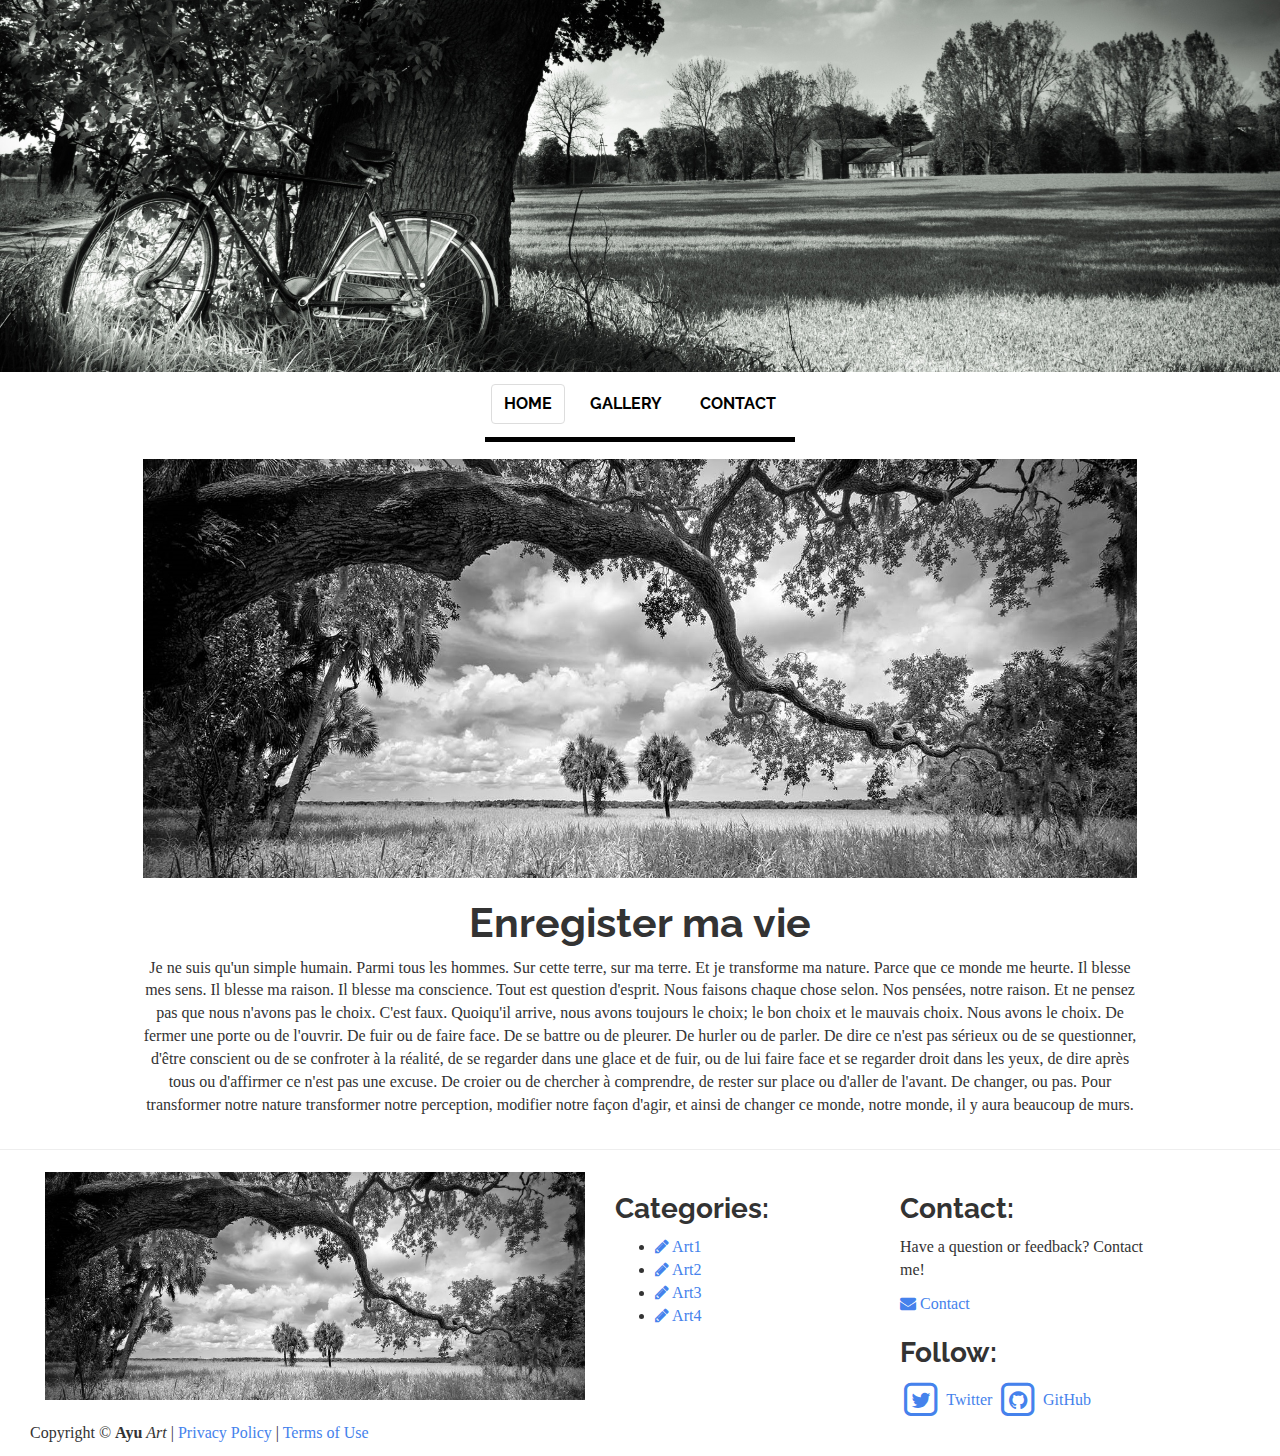
<file: Ayu/index.html>
<!DOCTYPE html>
<html>

<head>
    <meta charset="utf-8">
    <meta name="viewport" content="width=device-width, initial-scale=1.0">
    <title>Wahyu Satriani</title>
    <link rel="stylesheet" href="assets/bootstrap/css/bootstrap.min.css">
    <link rel="stylesheet" href="assets/css/styles.css">
    <link rel="stylesheet" href="assets/font/css/font-awesome.min.css">
</head>

<body>
    <div class="container" id="ayu"><img class="img-responsive" src="assets/img/bg.png"></div>
    <nav class="navbar navbar-default">
        <div class="container-fluid">
            <div class="navbar-header">
                <button class="navbar-toggle collapsed" data-toggle="collapse" data-target="#navcol-1"><span class="sr-only">Toggle navigation</span><span class="icon-bar"></span><span class="icon-bar"></span><span class="icon-bar"></span></button>
            </div>
            <div class="collapse navbar-collapse" id="navcol-1">
                <ul class="nav navbar-nav navbar-center">
                    <li class="active" role="presentation"><a href="#">HOME </a></li>
                    <li role="presentation"><a href="daftarartikel.html">GALLERY </a></li>
                    <li role="presentation"><a href="contactus.html">CONTACT </a></li>
                </ul>
            </div>
        </div>
    </nav>
    <div class="container" id="ayu2"><img class="img-responsive" src="assets/img/mk.jpg">
        <h1 class="text-center">Enregister ma vie </h1>
        <p class="text-center">Je ne suis qu'un simple humain. Parmi tous les hommes. Sur cette terre, sur ma terre. Et je transforme ma nature. Parce que ce monde me heurte. Il blesse mes sens. Il blesse ma raison. Il blesse ma conscience. Tout est question d'esprit. Nous  faisons chaque chose selon. Nos pensées, notre raison. Et ne pensez pas que nous n'avons pas le choix. C'est faux. Quoiqu'il arrive, nous avons toujours le choix; le bon choix et le mauvais choix. Nous avons le choix. De fermer une porte ou de l'ouvrir. De fuir ou de faire face. De se battre ou de pleurer. De hurler ou de parler. De dire ce n'est pas sérieux ou de se questionner, d'être conscient ou de se confroter à la réalité, de se regarder dans une glace et de fuir, ou de lui faire face et se regarder droit dans les yeux, de dire après tous ou d'affirmer ce n'est pas une excuse. De croier ou de chercher à comprendre, de rester sur place ou d'aller de l'avant. De changer, ou pas. Pour transformer notre nature transformer notre perception, modifier notre façon d'agir, et ainsi de changer ce monde, notre monde, il y aura beaucoup de murs. </p>
    </div>
    <hr>
    <footer>
        <div class="row">
            <div class="col-lg-12">
            <div class="col-lg-3 col-md-6">
            <div class="container">
                <div class="col-lg-6">
                    <img class="img-responsive" src="assets/img/mk.jpg">                    
                </div>    
                <div class="col-lg-3 col-md-6">
                <h3>Categories:</h3>
                    <ul>
                    <li><a href=""><i class="fa fa-pencil"></i> Art1</a></li>
                    <li><a href=""><i class="fa fa-pencil"></i> Art2</a></li>
                    <li><a href=""><i class="fa fa-pencil"></i> Art3</a></li>
                    <li><a href=""><i class="fa fa-pencil"></i> Art4</a></li>
                    </ul>
                </div>

                <div class="col-lg-3 col-md-6">
                    <h3>Contact:</h3>
                    <p>Have a question or feedback? Contact me!</p>
                    <p>
                        <a href="contactus.html" title="Contact me!"><i class="fa fa-envelope"></i> Contact</a>
                    </p>
                    <h3>Follow:</h3>
                    <a href="" id="gh" target="_blank" title="Twitter">
                    <span class="fa-stack fa-lg">
                        <i class="fa fa-square-o fa-stack-2x"></i>
                        <i class="fa fa-twitter fa-stack-1x"></i>
                    </span>
                    Twitter</a>
                    <a href=""  target="_blank" title="GitHub">
                    <span class="fa-stack fa-lg">
                        <i class="fa fa-square-o fa-stack-2x"></i>
                        <i class="fa fa-github fa-stack-1x"></i>
                    </span>
                    GitHub</a>
                </div>
                <br/>
                <br/>
                <hr>
                <p>Copyright © <b>Ayu</b> <i>Art</i> | <a href="">Privacy Policy</a> | <a href="">Terms of Use</a></p>
            </div>
            </div>
            </div>
        </div>           
    </footer>
    <script src="assets/js/jquery.min.js"></script>
    <script src="assets/bootstrap/js/bootstrap.min.js"></script>
</body>

</html>
</file>
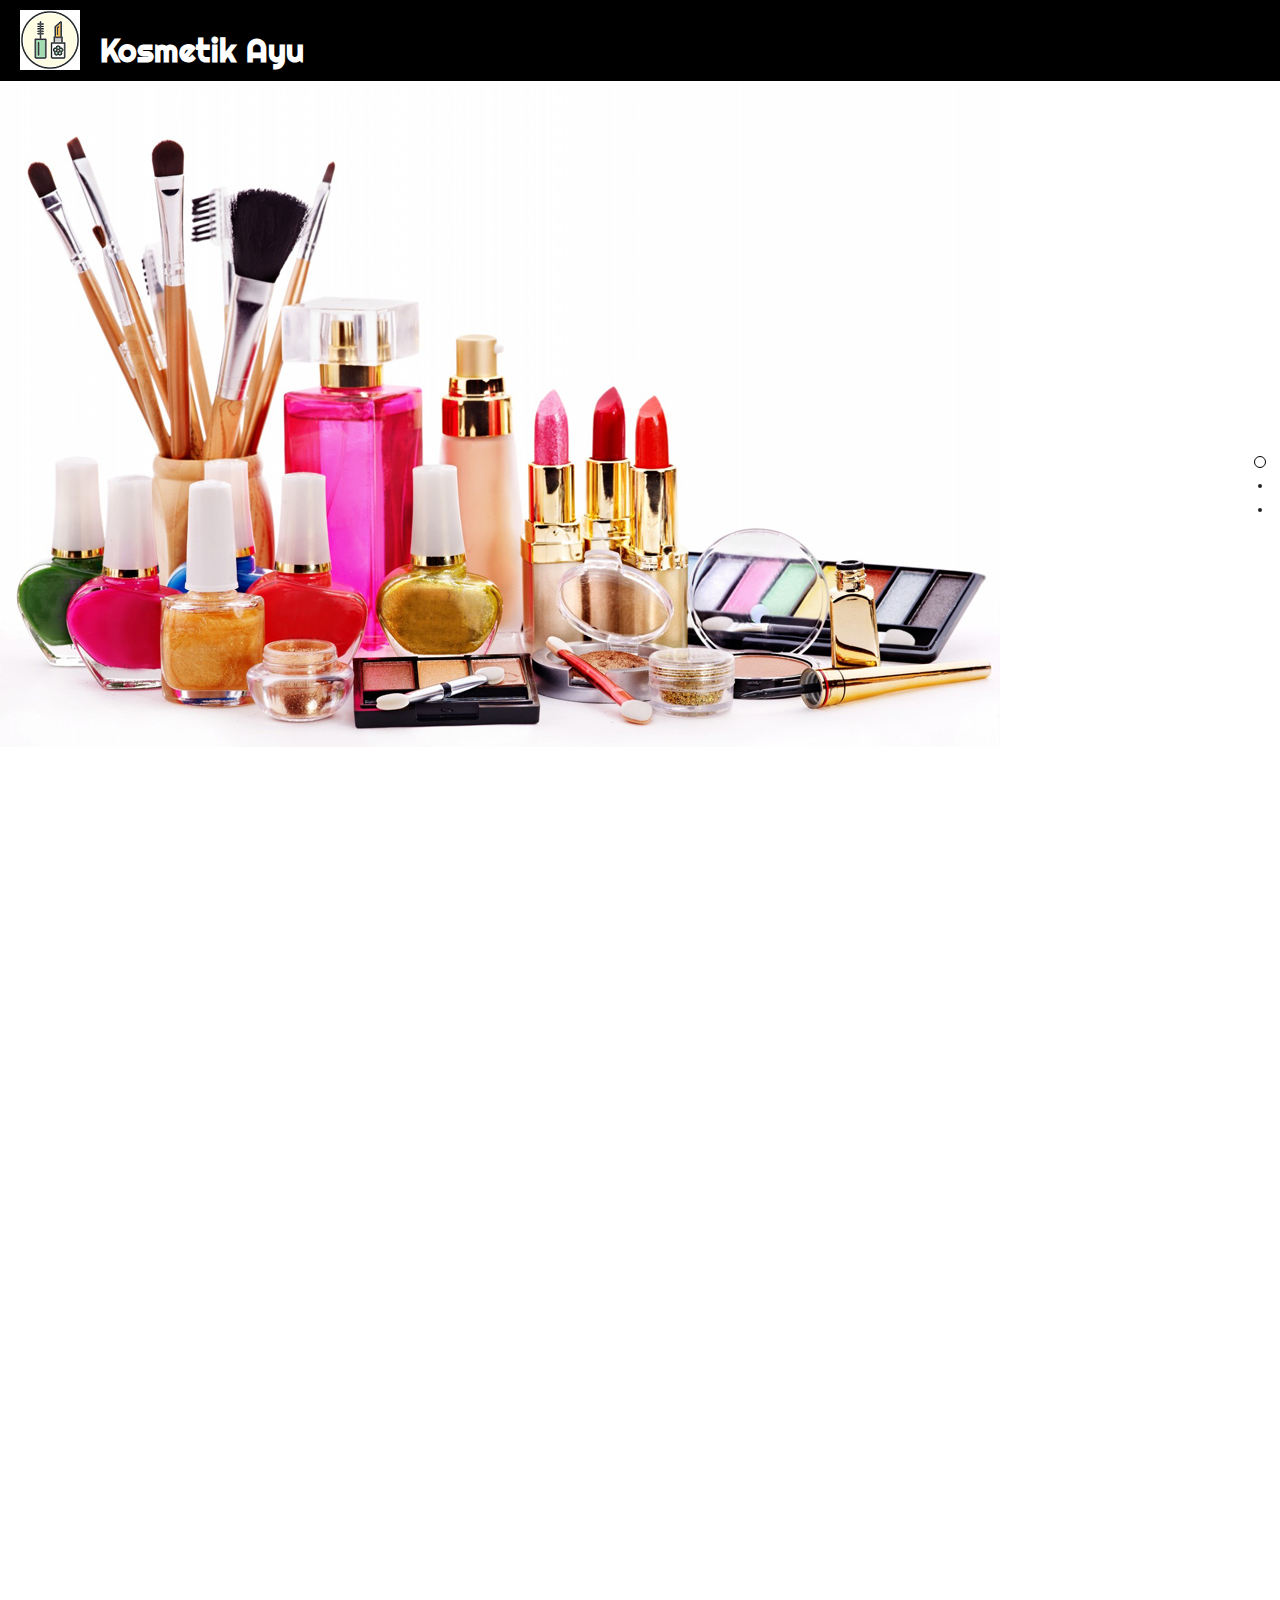
<file: KosmetikAyu/index.html>
<!doctype html>
<html lang="en">
<head>
	<meta charset="UTF-8">
	<meta name="viewport" content="width=device-width, initial-scale=1.0"> 
	<title>Kosmetik Ayu</title>	
	<link rel="stylesheet" type="text/css" href="css/onepage-scroll.css" />
	<link rel="stylesheet" type="text/css" href="fonts/Righteous.css" />
	<link rel="stylesheet" type="text/css" href="fonts/Voltaire.css" />
	<link rel="stylesheet" href="css/style.css">
</head>
<body>
	
	<header>
		<img src="img/k1.png" alt="logo twd mini">
		<h1><a href="#">Kosmetik Ayu</a></h1>
	</header>
	<div class="main">
		
		<section class="pagesat one">
			<div class="page-container">
			</div>
		</section>
		
		<section class="pagedu two">
			<div class="page-container">
				<h2>Koleksi Kosmetik</h2>
				<p>Kosmetik adalah hal utama bagi wanita. Kosmetik Ayu mempunyai banyak koleksi kosmetik yang banyak dan dapat dibeli dengan harga yang terjangkau</p>
			</div>
		</section>
		
		<section class="pagetig three">
			<div class="page-container">
				<h2>Contact Us</h2>
				<p>
					Alamat: Jl. Magelang no.1 Yogyakarta <br>
					Telp: (0274)463473 <br>
					HP: 08346735976
				</p>
			</div>
		</section>
	</div>
	
	<script type="text/javascript" src="js/jquery-1.9.1.js"> </script>
	<script type="text/javascript" src="js/jquery.onepage-scroll.js"> </script>
	<script type="text/javascript">
	$(".main").onepage_scroll({
		sectionContainer: "section",
	});
	</script>

</body>
</html>
</file>
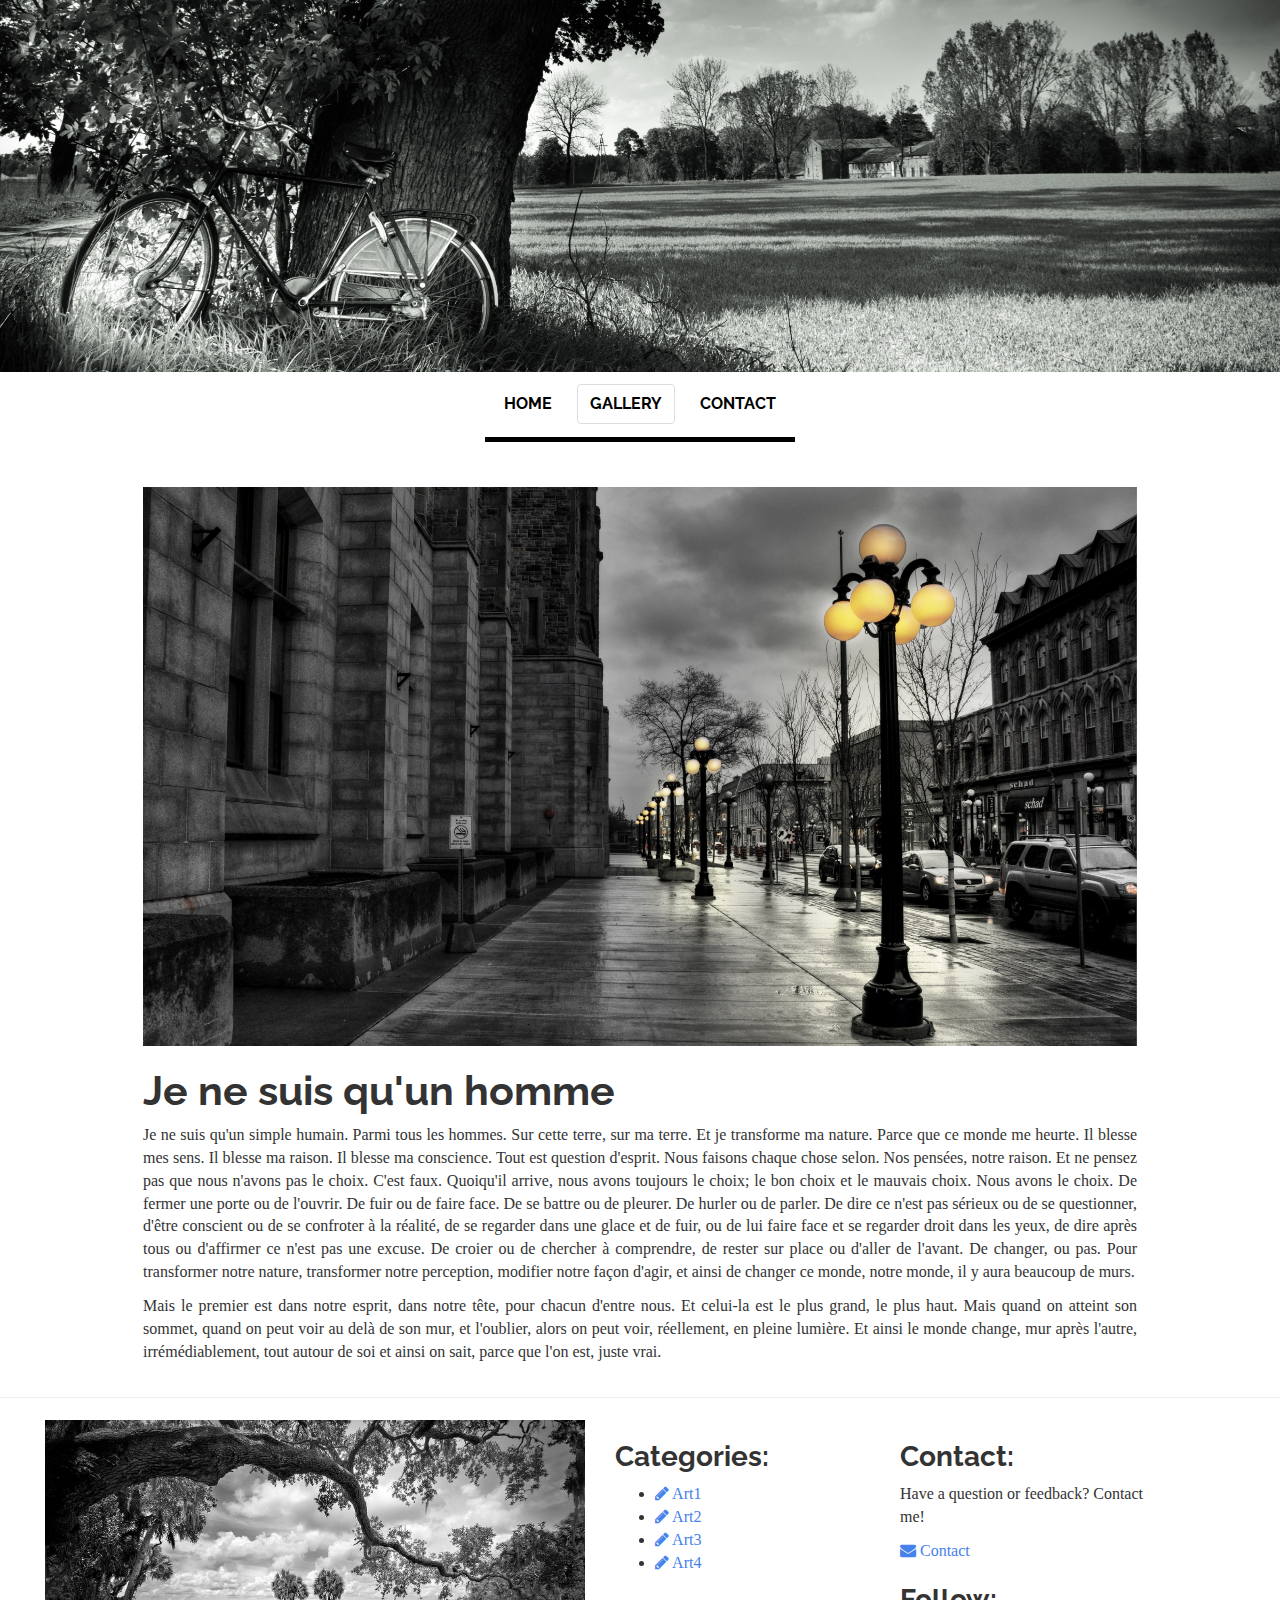
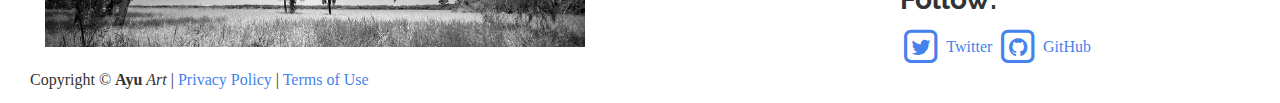
<file: Ayu/artikel.html>
<!DOCTYPE html>
<html>

<head>
    <meta charset="utf-8">
    <meta name="viewport" content="width=device-width, initial-scale=1.0">
    <title>Wahyu Satriani</title>
    <link rel="stylesheet" href="assets/bootstrap/css/bootstrap.min.css">
    <link rel="stylesheet" href="assets/css/styles.css">
    <link rel="stylesheet" href="assets/font/css/font-awesome.min.css">
</head>

<body>
    <div class="container" id="ayu"><img class="img-responsive" src="assets/img/bg.png"></div>
    <nav class="navbar navbar-default">
        <div class="container-fluid">
            <div class="navbar-header">
                <button class="navbar-toggle collapsed" data-toggle="collapse" data-target="#navcol-1"><span class="sr-only">Toggle navigation</span><span class="icon-bar"></span><span class="icon-bar"></span><span class="icon-bar"></span></button>
            </div>
            <div class="collapse navbar-collapse" id="navcol-1">
                <ul class="nav navbar-nav navbar-center">
                    <li role="presentation"><a href="index.html">HOME </a></li>
                    <li class="active" role="presentation"><a href="#">GALLERY </a></li>
                    <li role="presentation"><a href="contactus.html">CONTACT </a></li>
                </ul>
            </div>
        </div>
    </nav>
    <div class="container" id="artikel"><img class="img-responsive gambar-artikel" src="assets/img/Street-Art-1920x1080.jpg">
        <h1>Je ne suis qu'un homme</h1>
        <p class="text-justify">Je ne suis qu'un simple humain. Parmi tous les hommes. Sur cette terre, sur ma terre. Et je transforme ma nature. Parce que ce monde me heurte. Il blesse mes sens. Il blesse ma raison. Il blesse ma conscience. Tout est question d'esprit. Nous
            faisons chaque chose selon. Nos pensées, notre raison. Et ne pensez pas que nous n'avons pas le choix. C'est faux. Quoiqu'il arrive, nous avons toujours le choix; le bon choix et le mauvais choix. Nous avons le choix. De fermer une porte ou
            de l'ouvrir. De fuir ou de faire face. De se battre ou de pleurer. De hurler ou de parler. De dire ce n'est pas sérieux ou de se questionner, d'être conscient ou de se confroter à la réalité, de se regarder dans une glace et de fuir, ou de
            lui faire face et se regarder droit dans les yeux, de dire après tous ou d'affirmer ce n'est pas une excuse. De croier ou de chercher à comprendre, de rester sur place ou d'aller de l'avant. De changer, ou pas. Pour transformer notre nature,
            transformer notre perception, modifier notre façon d'agir, et ainsi de changer ce monde, notre monde, il y aura beaucoup de murs.</p>
        <p class="text-justify">Mais le premier est dans notre esprit, dans notre tête, pour chacun d'entre nous. Et celui-la est le plus grand, le plus haut. Mais quand on atteint son sommet, quand on peut voir au delà de son mur, et l'oublier, alors on peut voir, réellement,
            en pleine lumière. Et ainsi le monde change, mur après l'autre, irrémédiablement, tout autour de soi et ainsi on sait, parce que l'on est, juste vrai. </p>
    </div>
    <hr>
    <footer>
        <div class="row">
            <div class="col-lg-12">
            <div class="col-lg-3 col-md-6">
            <div class="container">
                <div class="col-lg-6">
                    <img class="img-responsive" src="assets/img/mk.jpg">                    
                </div>    
                <div class="col-lg-3 col-md-6">
                <h3>Categories:</h3>
                    <ul>
                    <li><a href=""><i class="fa fa-pencil"></i> Art1</a></li>
                    <li><a href=""><i class="fa fa-pencil"></i> Art2</a></li>
                    <li><a href=""><i class="fa fa-pencil"></i> Art3</a></li>
                    <li><a href=""><i class="fa fa-pencil"></i> Art4</a></li>
                    </ul>
                </div>

                <div class="col-lg-3 col-md-6">
                    <h3>Contact:</h3>
                    <p>Have a question or feedback? Contact me!</p>
                    <p>
                        <a href="contactus.html" title="Contact me!"><i class="fa fa-envelope"></i> Contact</a>
                    </p>
                    <h3>Follow:</h3>
                    <a href="" id="gh" target="_blank" title="Twitter">
                    <span class="fa-stack fa-lg">
                        <i class="fa fa-square-o fa-stack-2x"></i>
                        <i class="fa fa-twitter fa-stack-1x"></i>
                    </span>
                    Twitter</a>
                    <a href=""  target="_blank" title="GitHub">
                    <span class="fa-stack fa-lg">
                        <i class="fa fa-square-o fa-stack-2x"></i>
                        <i class="fa fa-github fa-stack-1x"></i>
                    </span>
                    GitHub</a>
                </div>
                <br/>
                <br/>
                <hr>
                <p>Copyright © <b>Ayu</b> <i>Art</i> | <a href="">Privacy Policy</a> | <a href="">Terms of Use</a></p>
            </div>
            </div>
            </div>
        </div>           
    </footer>
    <script src="assets/js/jquery.min.js"></script>
    <script src="assets/bootstrap/js/bootstrap.min.js"></script>
</body>

</html>
</file>
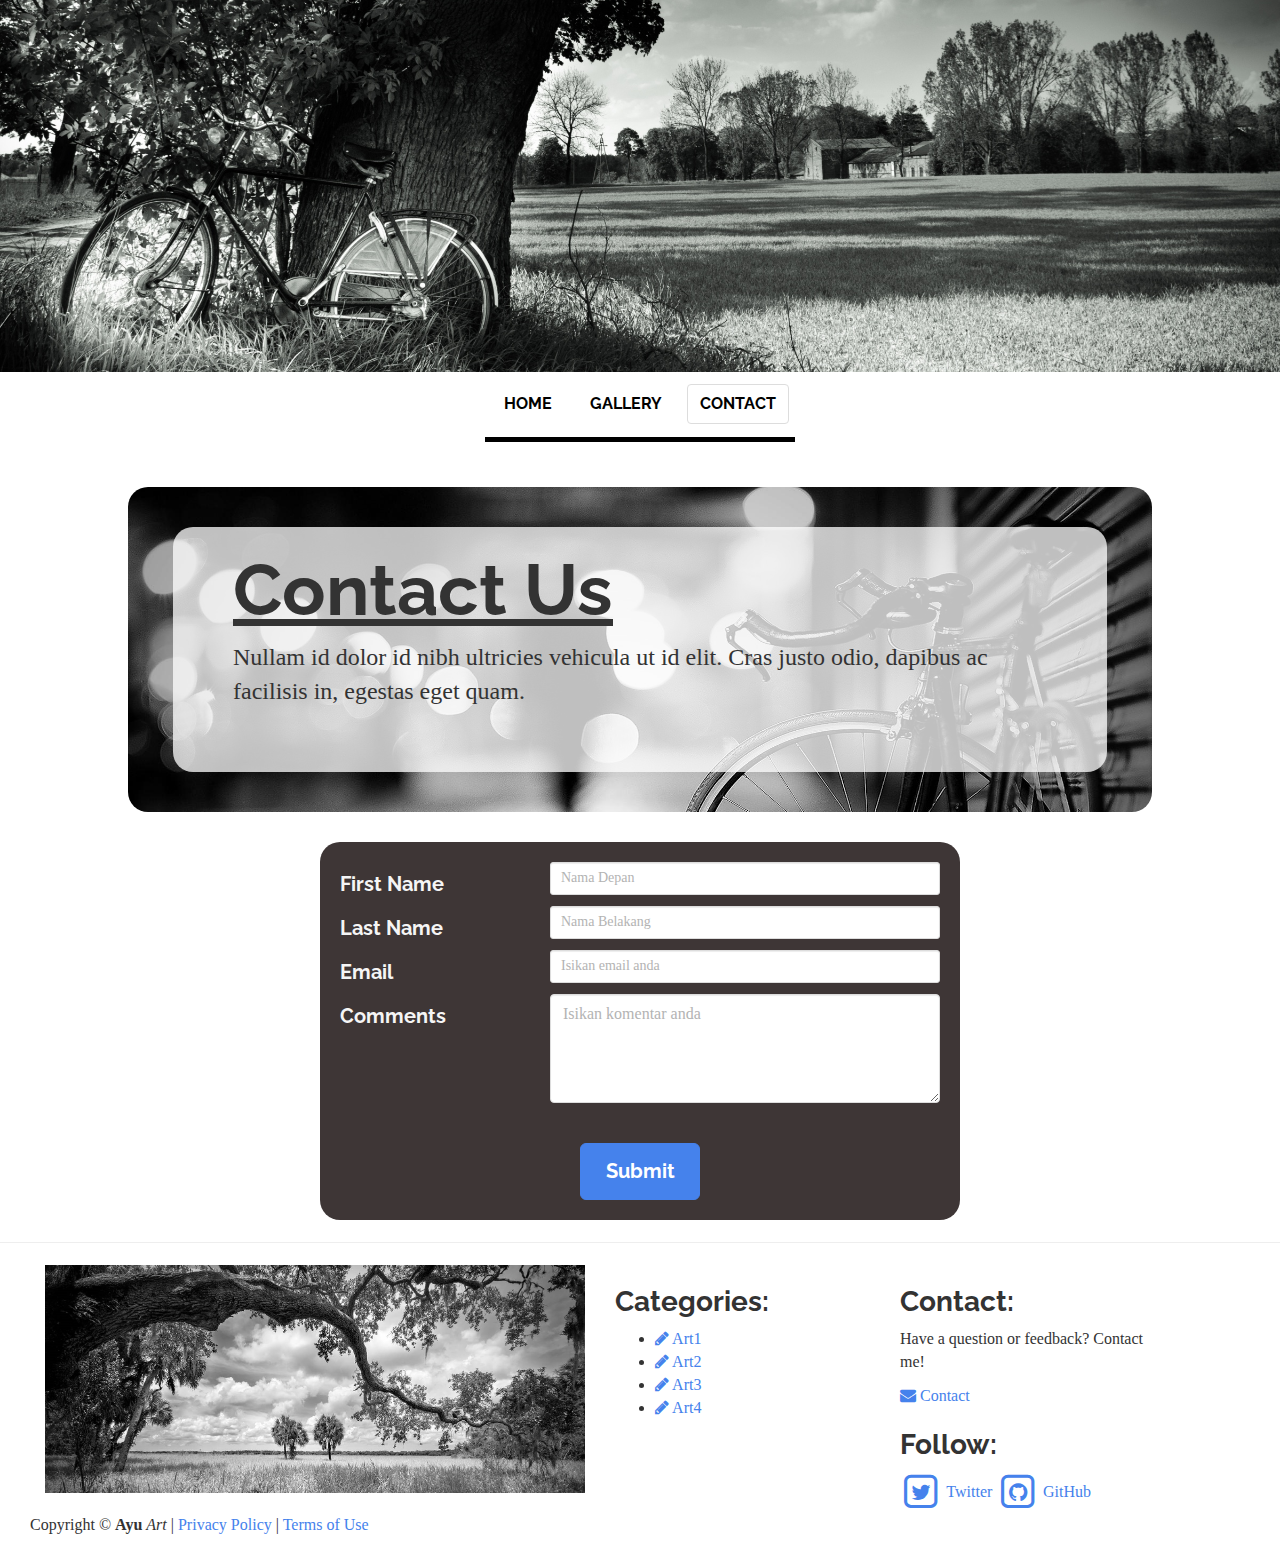
<file: Ayu/contactus.html>
<!DOCTYPE html>
<html>

<head>
    <meta charset="utf-8">
    <meta name="viewport" content="width=device-width, initial-scale=1.0">
    <title>Wahyu Sariani</title>
    <link rel="stylesheet" href="assets/bootstrap/css/bootstrap.min.css">
    <link rel="stylesheet" href="assets/css/styles.css">
    <link rel="stylesheet" href="assets/font/css/font-awesome.min.css">
</head>

<body>
    <div class="container" id="ayu"><img class="img-responsive" src="assets/img/bg.png"></div>
    <nav class="navbar navbar-default">
        <div class="container-fluid">
            <div class="navbar-header">
                <button class="navbar-toggle collapsed" data-toggle="collapse" data-target="#navcol-1"><span class="sr-only">Toggle navigation</span><span class="icon-bar"></span><span class="icon-bar"></span><span class="icon-bar"></span></button>
            </div>
            <div class="collapse navbar-collapse" id="navcol-1">
                <ul class="nav navbar-nav navbar-center">
                    <li role="presentation"><a href="index.html">HOME </a></li>
                    <li role="presentation"><a href="daftarartikel.html">GALLERY </a></li>
                    <li class="active" role="presentation"><a href="#">CONTACT </a></li>
                </ul>
            </div>
        </div>
    </nav>
    <div class="container" id="bgcontact">
        <div class="jumbotron">
            <h1><span style="text-decoration: underline;">Contact Us</span></h1>
            <p>Nullam id dolor id nibh ultricies vehicula ut id elit. Cras justo odio, dapibus ac facilisis in, egestas eget quam.</p>
            <p></p>
        </div>
    </div>
    <div class="container" id="contactus">
        <form>
            <div class="row">
                <div class="col-md-4">
                    <h4>First Name</h4></div>
                <div class="col-md-8">
                    <input class="form-control input-sm" type="text" placeholder="Nama Depan" required="">
                </div>
            </div>
            <div class="row">
                <div class="col-md-4">
                    <h4>Last Name</h4></div>
                <div class="col-md-8">
                    <input class="form-control input-sm" type="text" placeholder="Nama Belakang" required="">
                </div>
            </div>
            <div class="row">
                <div class="col-md-4">
                    <h4>Email </h4></div>
                <div class="col-md-8">
                    <input class="form-control input-sm" type="email" placeholder="Isikan email anda" required="">
                </div>
            </div>
            <div class="row">
                <div class="col-md-4">
                    <h4>Comments </h4></div>
                <div class="col-md-8">
                    <textarea class="form-control" rows="4" placeholder="Isikan komentar anda" required=""></textarea>
                </div>
            </div>
            <div id="submit-reset" class="container">
                <div class="row">
                    <div class="col-md-12">
                        <button class="btn btn-primary btn-lg" type="submit">Submit </button>
                    </div>
                </div>
            </div>
        </form>
    </div>
    <hr>
    <footer>
        <div class="row">
            <div class="col-lg-12">
            <div class="col-lg-3 col-md-6">
            <div class="container">
                <div class="col-lg-6">
                    <img class="img-responsive" src="assets/img/mk.jpg">                    
                </div>    
                <div class="col-lg-3 col-md-6">
                <h3>Categories:</h3>
                    <ul>
                    <li><a href=""><i class="fa fa-pencil"></i> Art1</a></li>
                    <li><a href=""><i class="fa fa-pencil"></i> Art2</a></li>
                    <li><a href=""><i class="fa fa-pencil"></i> Art3</a></li>
                    <li><a href=""><i class="fa fa-pencil"></i> Art4</a></li>
                    </ul>
                </div>

                <div class="col-lg-3 col-md-6">
                    <h3>Contact:</h3>
                    <p>Have a question or feedback? Contact me!</p>
                    <p>
                        <a href="contactus.html" title="Contact me!"><i class="fa fa-envelope"></i> Contact</a>
                    </p>
                    <h3>Follow:</h3>
                    <a href="" id="gh" target="_blank" title="Twitter">
                    <span class="fa-stack fa-lg">
                        <i class="fa fa-square-o fa-stack-2x"></i>
                        <i class="fa fa-twitter fa-stack-1x"></i>
                    </span>
                    Twitter</a>
                    <a href=""  target="_blank" title="GitHub">
                    <span class="fa-stack fa-lg">
                        <i class="fa fa-square-o fa-stack-2x"></i>
                        <i class="fa fa-github fa-stack-1x"></i>
                    </span>
                    GitHub</a>
                </div>
                <br/>
                <br/>
                <hr>
                <p>Copyright © <b>Ayu</b> <i>Art</i> | <a href="">Privacy Policy</a> | <a href="">Terms of Use</a></p>
            </div>
            </div>
            </div>
        </div>           
    </footer>
    <script src="assets/js/jquery.min.js"></script>
    <script src="assets/bootstrap/js/bootstrap.min.js"></script>
</body>

</html>
</file>
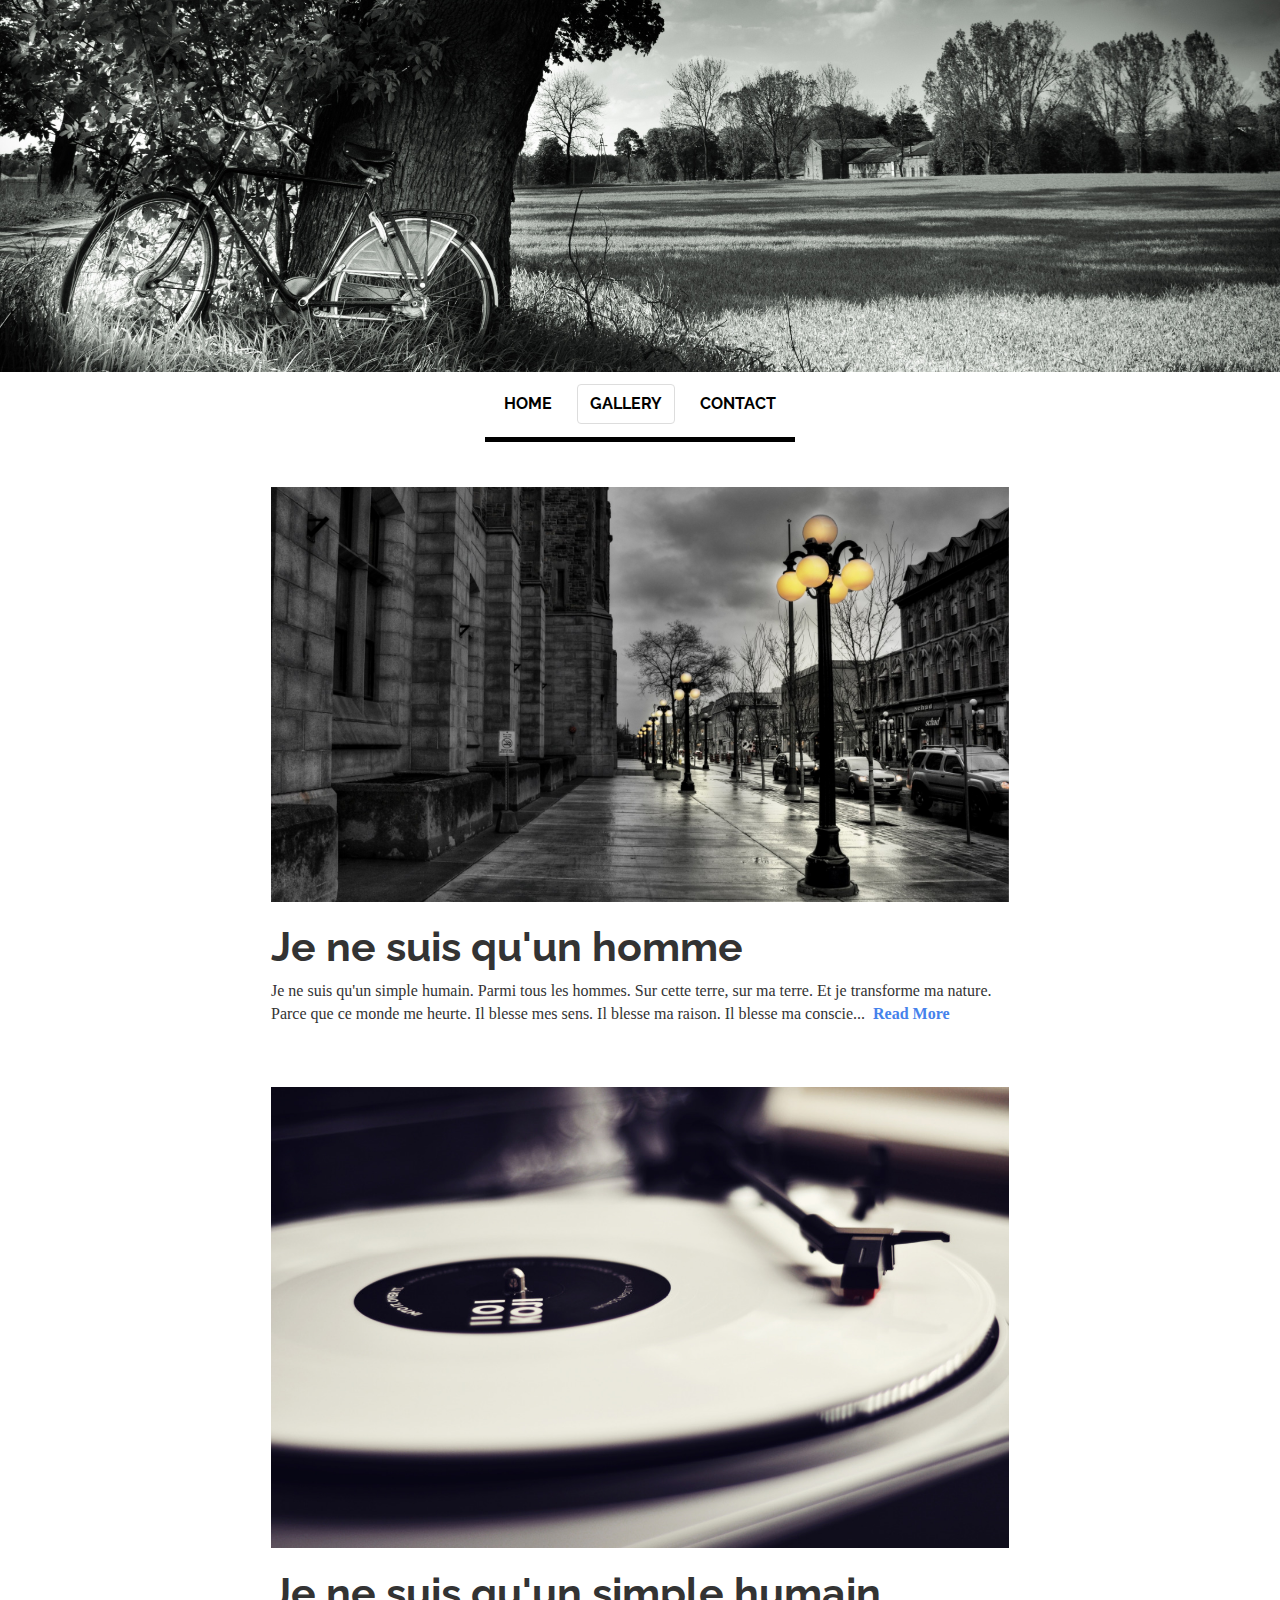
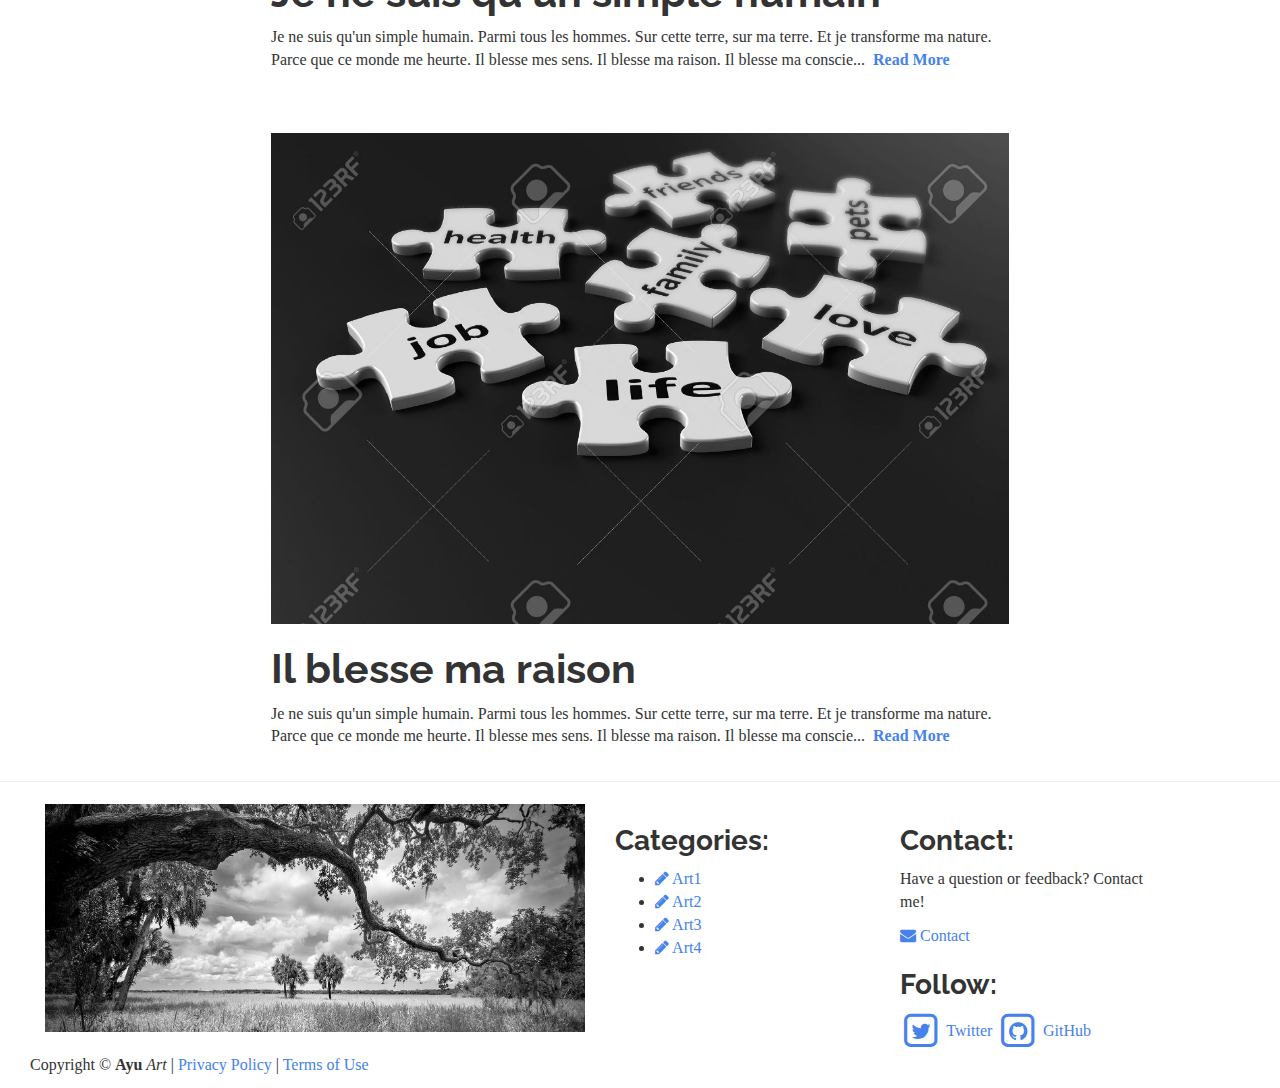
<file: Ayu/daftarartikel.html>
<!DOCTYPE html>
<html>

<head>
    <meta charset="utf-8">
    <meta name="viewport" content="width=device-width, initial-scale=1.0">
    <title>Wahyu Satriani</title>
    <link rel="stylesheet" href="assets/bootstrap/css/bootstrap.min.css">
    <link rel="stylesheet" href="assets/css/styles.css">
    <link rel="stylesheet" href="assets/font/css/font-awesome.min.css">
</head>

<body>
    <div class="container" id="ayu"><img class="img-responsive" src="assets/img/bg.png"></div>
    <nav class="navbar navbar-default">
        <div class="container-fluid">
            <div class="navbar-header">
                <button class="navbar-toggle collapsed" data-toggle="collapse" data-target="#navcol-1"><span class="sr-only">Toggle navigation</span><span class="icon-bar"></span><span class="icon-bar"></span><span class="icon-bar"></span></button>
            </div>
            <div class="collapse navbar-collapse" id="navcol-1">
                <ul class="nav navbar-nav navbar-center">
                    <li role="presentation"><a href="index.html">HOME </a></li>
                    <li class="active" role="presentation"><a href="#">GALLERY </a></li>
                    <li role="presentation"><a href="contactus.html">CONTACT </a></li>
                </ul>
            </div>
        </div>
    </nav>
    <div class="container" id="daftarartikel"><img class="img-responsive gambar-artikel" src="assets/img/Street-Art-1920x1080.jpg">
        <h1>Je ne suis qu'un homme</h1>
        <p>Je ne suis qu'un simple humain. Parmi tous les hommes. Sur cette terre, sur ma terre. Et je transforme ma nature. Parce que ce monde me heurte. Il blesse mes sens. Il blesse ma raison. Il blesse ma conscie...&nbsp; <a href="artikel.html"><strong>Read More</strong></a></p>
    </div>
    <div class="container" id="daftarartikel"><img class="img-responsive gambar-artikel" src="assets/img/tumblr_lpmmdkX4Gs1qe3zc4o1_1280.jpg">
        <h1>Je ne suis qu'un simple humain</h1>
        <p>Je ne suis qu'un simple humain. Parmi tous les hommes. Sur cette terre, sur ma terre. Et je transforme ma nature. Parce que ce monde me heurte. Il blesse mes sens. Il blesse ma raison. Il blesse ma conscie...&nbsp; <a href="#"><strong>Read More</strong></a></p>
    </div>
    <div class="container" id="daftarartikel"><img class="img-responsive gambar-artikel" src="assets/img/16950703-Das-Leben-ist-wie-ein-Puzzle-Das-Leben-besteht-aus-vielen-Komponenten-3D-Rendering-Lizenzfreie-Bilder.jpg">
        <h1>Il blesse ma raison</h1>
        <p>Je ne suis qu'un simple humain. Parmi tous les hommes. Sur cette terre, sur ma terre. Et je transforme ma nature. Parce que ce monde me heurte. Il blesse mes sens. Il blesse ma raison. Il blesse ma conscie...&nbsp; <a href="#"><strong>Read More</strong></a></p>
    </div>
    <hr>
    <footer>
        <div class="row">
            <div class="col-lg-12">
            <div class="col-lg-3 col-md-6">
            <div class="container">
                <div class="col-lg-6">
                    <img class="img-responsive" src="assets/img/mk.jpg">                    
                </div>    
                <div class="col-lg-3 col-md-6">
                <h3>Categories:</h3>
                    <ul>
                    <li><a href=""><i class="fa fa-pencil"></i> Art1</a></li>
                    <li><a href=""><i class="fa fa-pencil"></i> Art2</a></li>
                    <li><a href=""><i class="fa fa-pencil"></i> Art3</a></li>
                    <li><a href=""><i class="fa fa-pencil"></i> Art4</a></li>
                    </ul>
                </div>

                <div class="col-lg-3 col-md-6">
                    <h3>Contact:</h3>
                    <p>Have a question or feedback? Contact me!</p>
                    <p>
                        <a href="contactus.html" title="Contact me!"><i class="fa fa-envelope"></i> Contact</a>
                    </p>
                    <h3>Follow:</h3>
                    <a href="" id="gh" target="_blank" title="Twitter">
                    <span class="fa-stack fa-lg">
                        <i class="fa fa-square-o fa-stack-2x"></i>
                        <i class="fa fa-twitter fa-stack-1x"></i>
                    </span>
                    Twitter</a>
                    <a href=""  target="_blank" title="GitHub">
                    <span class="fa-stack fa-lg">
                        <i class="fa fa-square-o fa-stack-2x"></i>
                        <i class="fa fa-github fa-stack-1x"></i>
                    </span>
                    GitHub</a>
                </div>
                <br/>
                <br/>
                <hr>
                <p>Copyright © <b>Ayu</b> <i>Art</i> | <a href="">Privacy Policy</a> | <a href="">Terms of Use</a></p>
            </div>
            </div>
            </div>
        </div>           
    </footer>
    <script src="assets/js/jquery.min.js"></script>
    <script src="assets/bootstrap/js/bootstrap.min.js"></script>
</body>

</html>
</file>
<file: Ayu/assets/css/styles.css>
#ayu.container{
  margin:0;
  padding:0;
  width:auto;
}

@media (min-width:768px) {
  .navbar-nav.navbar-center{
    position:absolute;
    left:50%;
    transform:translateX(-50%);
  }
}

.nav a{
  color:black;
}

.navbar-default .navbar-nav > .active > a:hover{
  color:black;
  font-weight:bold;
}

.navbar-default .navbar-nav > .active > a, .navbar-default .navbar-nav > .active > a:hover, .navbar-default .navbar-nav > .active > a:focus{
  color:black;
  background-color:transparent;
  font-weight:bold;
}

.navbar-default .navbar-nav > li > a:hover, .navbar-default .navbar-nav > li > a:focus{
  color:black;
  background-color:transparent;
  font-weight:bold;
}

.navbar-default .navbar-nav > li > a{
  color:black;
  font-weight:bold;
}

hr{
  -webkit-box-sizing:content-box;
  -moz-box-sizing:content-box;
  box-sizing:content-box;
  height:0;
}

ul.nav.navbar-nav.navbar-center{
  border-bottom:5px solid black;
}

img#ayu2.img-responsive{
  margin-top:50px;
}

div#ayu2{
}

div#ayu2.container{
  width:80%;
}

.navbar{
  position:relative;
  min-height:65px;
  margin-bottom:22px;
  border:0px solid transparent;
}

div#artikel.container{
  width:80%;
  margin-top:50px;
}

div#daftarartikel.container{
  width:60%;
  margin-top:50px;
}

.gambar-artikel{
  height:auto;
  width:100%;
  text-align:center;
}

div#bgcontact.container{
  margin-top:50px;
  width:80%;
  background-image:url(../../assets/img/bg1.jpg);
  background-size:cover;
  border-radius:20px;
}

#bgcontact .jumbotron{
  border-radius:20px;
  margin:40px 30px;
  background-color:rgba(255,255,255,0.75);
  padding-top:1px;
}

div#contactus.container{
  margin-top:30px;
  width:80%;
  background-color:#3e3636;
  padding:20px;
  border-radius:20px;
  color:whitesmoke;
}

@media (min-width:767px) {
  div#contactus.container{
    margin-top:30px;
    width:50%;
    background-color:#3e3636;
    padding:20px;
    border-radius:20px;
    color:whitesmoke;
  }
}

#submit-reset{
  text-align:center;
  width:120px;
  margin-top:40px;
  padding:0;
}

#submit-reset button{
  width:120px;
  font-weight:bold;
}
</file>
<file: KosmetikAyu/css/onepage-scroll.css>
body, html {
  margin: 0;
  overflow: hidden;
  -webkit-transition: opacity 400ms;
  -moz-transition: opacity 400ms;
  transition: opacity 400ms;
}

body, .onepage-wrapper, html {
  display: block;
  position: static;
  padding: 0;
  width: 100%;
  height: 100%;
}

.onepage-wrapper {
  width: 100%;
  height: 100%;
  display: block;
  position: relative;
  padding: 0;
}

.onepage-wrapper .section {
  width: 100%;
  height: 100%;
}

.onepage-pagination {
  position: absolute;
  right: 10px;
  top: 50%;
  z-index: 5;
  list-style: none;
  margin: 0;
  padding: 0;
}
.onepage-pagination li {
  padding: 0;
  text-align: center;
}
.onepage-pagination li a{
  padding: 10px;
  width: 4px;
  height: 4px;
  display: block;
  
}
.onepage-pagination li a:before{
  content: '';
  position: absolute;
  width: 4px;
  height: 4px;
  background: rgba(0,0,0,0.85);
  border-radius: 10px;
  -webkit-border-radius: 10px;
  -moz-border-radius: 10px;
}

.onepage-pagination li a.active:before{
  width: 10px;
  height: 10px;
  background: none;
  border: 1px solid black;
  margin-top: -4px;
  left: 8px;
}
</file>
<file: KosmetikAyu/fonts/Righteous.css>
/* latin-ext */
@font-face {
  font-family: 'Righteous';
  font-style: normal;
  font-weight: 400;
  src: local('Righteous'), local('Righteous-Regular'), url(eJYqrhUff1n1Ge9A-rSw_BJtnKITppOI_IvcXXDNrsc.woff2) format('woff2');
  unicode-range: U+0100-024F, U+1E00-1EFF, U+20A0-20AB, U+20AD-20CF, U+2C60-2C7F, U+A720-A7FF;
}
/* latin */
@font-face {
  font-family: 'Righteous';
  font-style: normal;
  font-weight: 400;
  src: local('Righteous'), local('Righteous-Regular'), url(w5P-SI7QJQSDqB3GziL8XVtXRa8TVwTICgirnJhmVJw.woff2) format('woff2');
  unicode-range: U+0000-00FF, U+0131, U+0152-0153, U+02C6, U+02DA, U+02DC, U+2000-206F, U+2074, U+20AC, U+2212, U+2215;
}
</file>
<file: KosmetikAyu/fonts/Voltaire.css>
/* latin */
@font-face {
  font-family: 'Voltaire';
  font-style: normal;
  font-weight: 400;
  src: local('Voltaire'), url(Bcdym-dNGztfenGzlRsZ3_esZW2xOQ-xsNqO47m55DA.woff2) format('woff2');
  unicode-range: U+0000-00FF, U+0131, U+0152-0153, U+02C6, U+02DA, U+02DC, U+2000-206F, U+2074, U+20AC, U+2212, U+2215;
}
</file>
<file: KosmetikAyu/css/style.css>
*{
	padding:0; margin:0;
}

h2{
	font-family: 'Righteous', cursive;
}
p{
	font-family: 'Voltaire', sans-serif;
	color: black;
	margin-right: 200px;
}
small{
	color: #0036BE;
}
small a, 
p a{
	color: blue;
	text-decoration: none;
}

/* Header */
header {
	background: black;
	padding: 10px 20px;
	margin-bottom: 0;
	position: relative;
	z-index: 10;
	overflow: hidden;
}
header a{
	color: #FFFFFF;
	text-decoration: none;
}
header img{
	float: left;
}
header h1{
	margin-top:20px;
	margin-left:80px;
	font-family: 'Righteous', cursive;
}

/* Content */

.pagesat{
	background: url(../img/k5.jpg) no-repeat;
}
.pagedu{
	background: url(../img/k3.jpg) right no-repeat;
	background-size: 100%;
}
.pagetig{
	background: url(../img/k4.jpg) right top no-repeat;
	background-size: 100%;
}

.one{
	background-color: white;
}

.one .page-container{
	position: absolute;
	bottom: 100px;
	margin-left: -400px;
	left: 50%;
	margin-bottom: 150px;
	max-width: 650px;
}
	.one .page-container h2{
		font-size: 4em;
	}
	.one .page-container p{
		padding: 20px 0;
		line-height: 1.5em;
	}

.two{
	background-color: #237F46;
}

.two .page-container{
	position: absolute;
	bottom: 100px;
	margin-left: -400px;
	left: 50%;
	margin-bottom: 150px;
	max-width: 650px;
}
	.two .page-container h2{
		font-size: 4em;
	}
	.two .page-container p{
		padding: 20px 0;
		line-height: 1.5em;
	}


.three{
	background-color: #036564;
}
.three .page-container{
	position: absolute;
	bottom: 0px;
	left: 70%;
	margin-bottom: 150px;
	max-width: 650px;
}
	.three .page-container h2{
		font-size: 4em;
	}
	.three .page-container p{
		padding: 20px 0;
		line-height: 1.5em;
	}
</file>
